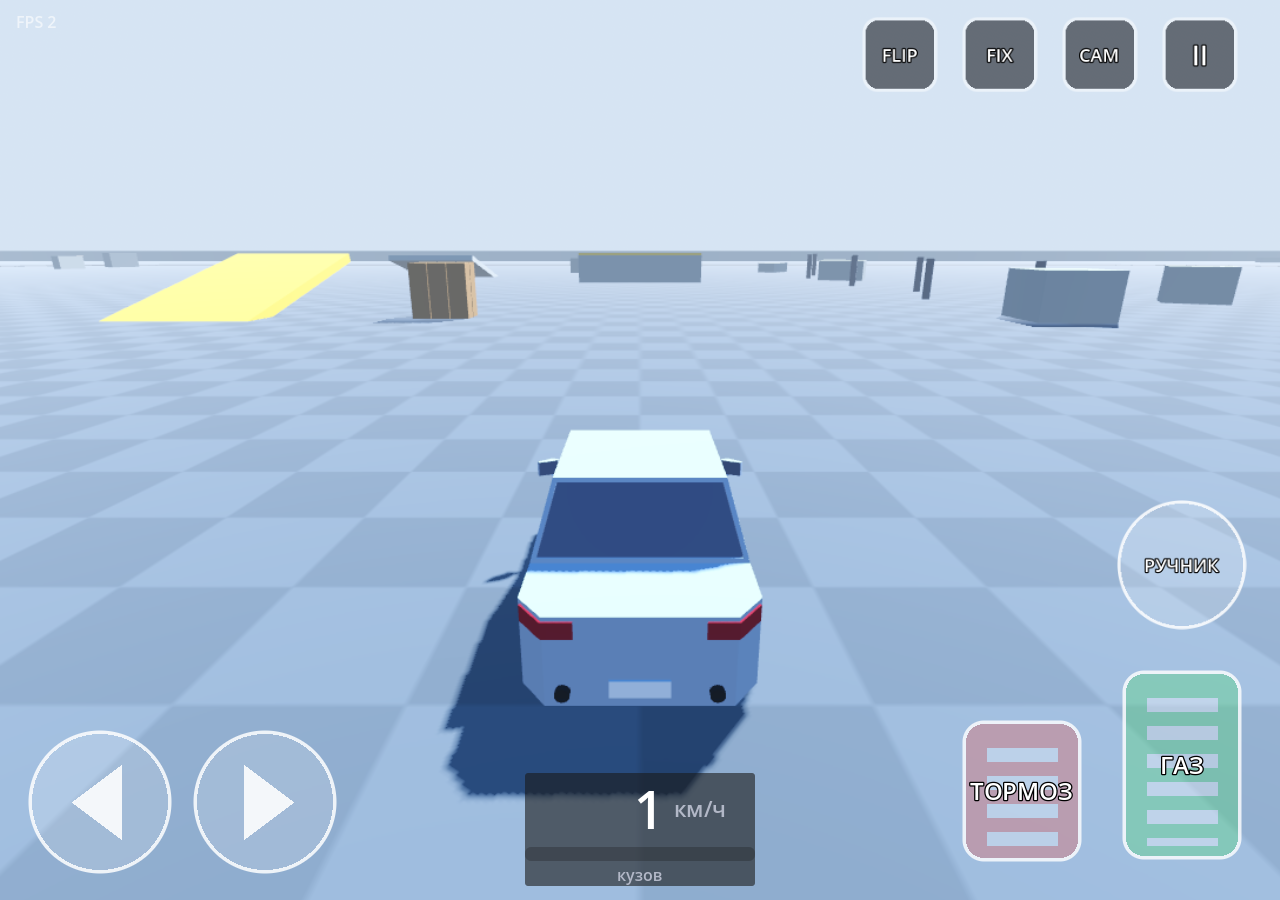
<file: play/index.html>
<!DOCTYPE html>
<html lang="en">
	<head>
		<meta charset="utf-8">
		<meta name="viewport" content="width=device-width, user-scalable=no, initial-scale=1.0">
		<title>Crash Sim</title>
		<style>
html, body, #canvas {
	margin: 0;
	padding: 0;
	border: 0;
}

body {
	color: white;
	background-color: black;
	overflow: hidden;
	touch-action: none;
}

#canvas {
	display: block;
}

#canvas:focus {
	outline: none;
}

#status, #status-splash, #status-progress {
	position: absolute;
	left: 0;
	right: 0;
}

#status, #status-splash {
	top: 0;
	bottom: 0;
}

#status {
	background-color: #242424;
	display: flex;
	flex-direction: column;
	justify-content: center;
	align-items: center;
	visibility: hidden;
}

#status-splash {
	max-height: 100%;
	max-width: 100%;
	margin: auto;
}

#status-splash.show-image--false {
	display: none;
}

#status-splash.fullsize--true {
	height: 100%;
	width: 100%;
	object-fit: contain;
}

#status-splash.use-filter--false {
	image-rendering: pixelated;
}

#status-progress, #status-notice {
	display: none;
}

#status-progress {
	bottom: 10%;
	width: 50%;
	margin: 0 auto;
}

#status-notice {
	background-color: #5b3943;
	border-radius: 0.5rem;
	border: 1px solid #9b3943;
	color: #e0e0e0;
	font-family: 'Noto Sans', 'Droid Sans', Arial, sans-serif;
	line-height: 1.3;
	margin: 0 2rem;
	overflow: hidden;
	padding: 1rem;
	text-align: center;
	z-index: 1;
}
		</style>
		<link id="-gd-engine-icon" rel="icon" type="image/png" href="index.icon.png" />
<link rel="apple-touch-icon" href="index.apple-touch-icon.png"/>

	</head>
	<body>
		<canvas id="canvas">
			Your browser does not support the canvas tag.
		</canvas>

		<noscript>
			Your browser does not support JavaScript.
		</noscript>

		<div id="status">
			<img id="status-splash" class="show-image--true fullsize--true use-filter--true" src="index.png" alt="">
			<progress id="status-progress"></progress>
			<div id="status-notice"></div>
		</div>

		<script src="index.js"></script>
		<script>
const GODOT_CONFIG = {"args":[],"canvasResizePolicy":2,"emscriptenPoolSize":8,"ensureCrossOriginIsolationHeaders":true,"executable":"index","experimentalVK":false,"fileSizes":{"index.pck":2385336,"index.wasm":37902138},"focusCanvas":true,"gdextensionLibs":[],"godotPoolSize":4};
const GODOT_THREADS_ENABLED = false;
const engine = new Engine(GODOT_CONFIG);

(function () {
	const statusOverlay = document.getElementById('status');
	const statusProgress = document.getElementById('status-progress');
	const statusNotice = document.getElementById('status-notice');

	let initializing = true;
	let statusMode = '';

	function setStatusMode(mode) {
		if (statusMode === mode || !initializing) {
			return;
		}
		if (mode === 'hidden') {
			statusOverlay.remove();
			initializing = false;
			return;
		}
		statusOverlay.style.visibility = 'visible';
		statusProgress.style.display = mode === 'progress' ? 'block' : 'none';
		statusNotice.style.display = mode === 'notice' ? 'block' : 'none';
		statusMode = mode;
	}

	function setStatusNotice(text) {
		while (statusNotice.lastChild) {
			statusNotice.removeChild(statusNotice.lastChild);
		}
		const lines = text.split('\n');
		lines.forEach((line) => {
			statusNotice.appendChild(document.createTextNode(line));
			statusNotice.appendChild(document.createElement('br'));
		});
	}

	function displayFailureNotice(err) {
		console.error(err);
		if (err instanceof Error) {
			setStatusNotice(err.message);
		} else if (typeof err === 'string') {
			setStatusNotice(err);
		} else {
			setStatusNotice('An unknown error occurred.');
		}
		setStatusMode('notice');
		initializing = false;
	}

	const missing = Engine.getMissingFeatures({
		threads: GODOT_THREADS_ENABLED,
	});

	if (missing.length !== 0) {
		if (GODOT_CONFIG['serviceWorker'] && GODOT_CONFIG['ensureCrossOriginIsolationHeaders'] && 'serviceWorker' in navigator) {
			let serviceWorkerRegistrationPromise;
			try {
				serviceWorkerRegistrationPromise = navigator.serviceWorker.getRegistration();
			} catch (err) {
				serviceWorkerRegistrationPromise = Promise.reject(new Error('Service worker registration failed.'));
			}
			// There's a chance that installing the service worker would fix the issue
			Promise.race([
				serviceWorkerRegistrationPromise.then((registration) => {
					if (registration != null) {
						return Promise.reject(new Error('Service worker already exists.'));
					}
					return registration;
				}).then(() => engine.installServiceWorker()),
				// For some reason, `getRegistration()` can stall
				new Promise((resolve) => {
					setTimeout(() => resolve(), 2000);
				}),
			]).then(() => {
				// Reload if there was no error.
				window.location.reload();
			}).catch((err) => {
				console.error('Error while registering service worker:', err);
			});
		} else {
			// Display the message as usual
			const missingMsg = 'Error\nThe following features required to run Godot projects on the Web are missing:\n';
			displayFailureNotice(missingMsg + missing.join('\n'));
		}
	} else {
		setStatusMode('progress');
		engine.startGame({
			'onProgress': function (current, total) {
				if (current > 0 && total > 0) {
					statusProgress.value = current;
					statusProgress.max = total;
				} else {
					statusProgress.removeAttribute('value');
					statusProgress.removeAttribute('max');
				}
			},
		}).then(() => {
			setStatusMode('hidden');
		}, displayFailureNotice);
	}
}());
		</script>
	</body>
</html>
</file>
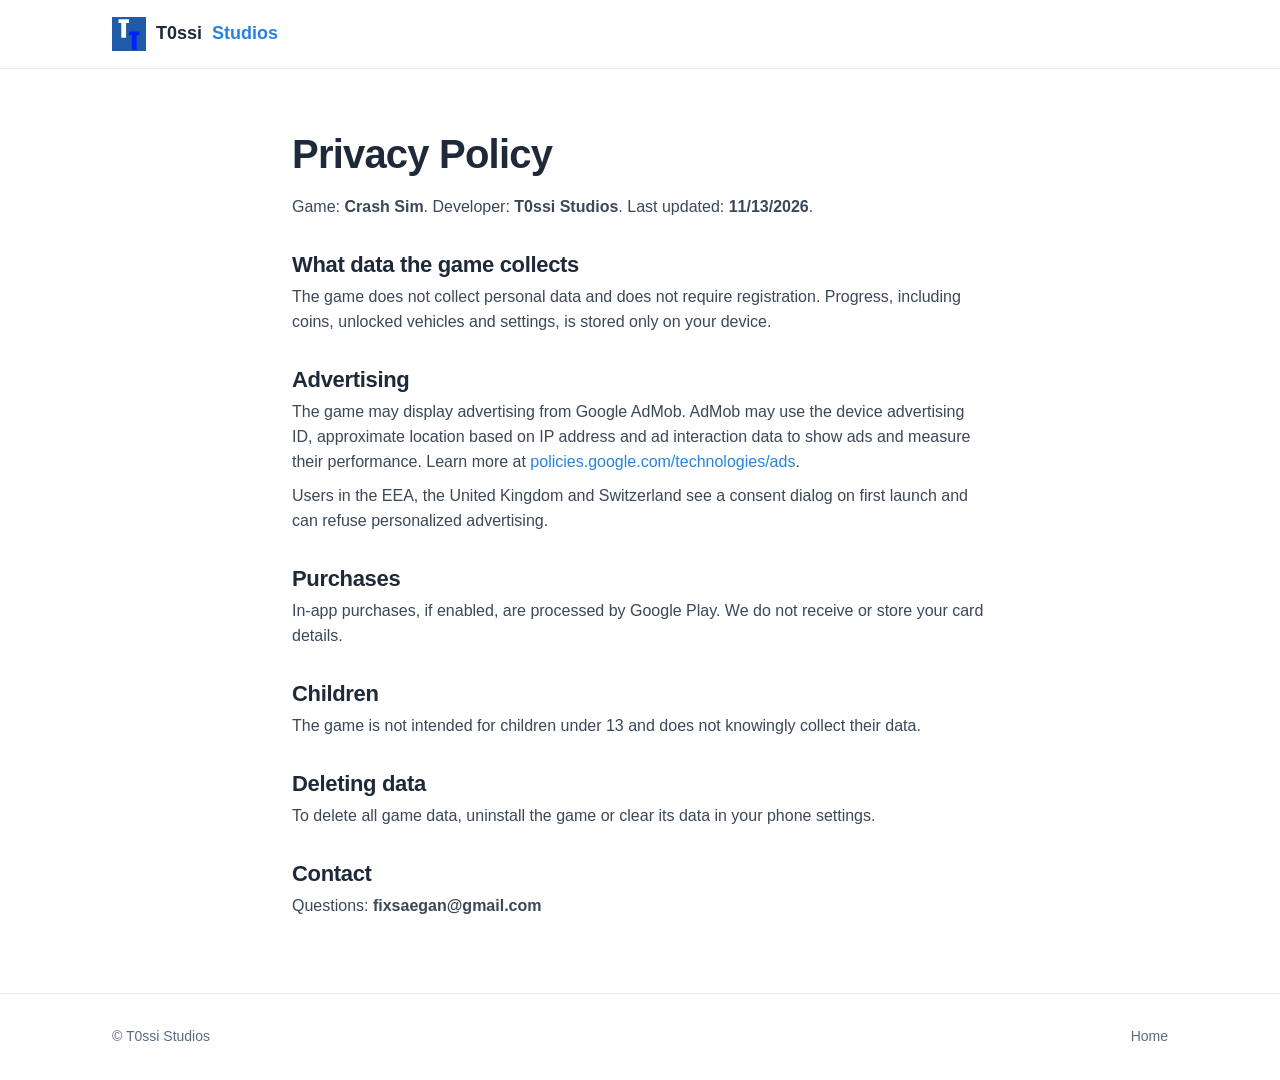
<file: privacy.html>
<!doctype html>
<html lang="en">
<head>
<meta charset="utf-8">
<meta name="viewport" content="width=device-width,initial-scale=1">
<title>Privacy Policy — T0ssi Studios</title>
<link rel="icon" href="favicon.svg" type="image/svg+xml">
<link rel="stylesheet" href="style.css">
</head>
<body>
<header class="nav"><div class="wrap"><a class="brand" href="index.html"><img src="assets/logo.svg" alt="">T0ssi <span>Studios</span></a></div></header>
<main class="doc">
  <h1>Privacy Policy</h1>
  <p>Game: <b>Crash Sim</b>. Developer: <b>T0ssi Studios</b>. Last updated: <b>11/13/2026</b>.</p>

  <h2>What data the game collects</h2>
  <p>The game does not collect personal data and does not require registration. Progress, including coins, unlocked vehicles and settings, is stored only on your device.</p>

  <h2>Advertising</h2>
  <p>The game may display advertising from Google AdMob. AdMob may use the device advertising ID, approximate location based on IP address and ad interaction data to show ads and measure their performance. Learn more at <a href="https://policies.google.com/technologies/ads">policies.google.com/technologies/ads</a>.</p>
  <p>Users in the EEA, the United Kingdom and Switzerland see a consent dialog on first launch and can refuse personalized advertising.</p>

  <h2>Purchases</h2>
  <p>In-app purchases, if enabled, are processed by Google Play. We do not receive or store your card details.</p>

  <h2>Children</h2>
  <p>The game is not intended for children under 13 and does not knowingly collect their data.</p>

  <h2>Deleting data</h2>
  <p>To delete all game data, uninstall the game or clear its data in your phone settings.</p>

  <h2>Contact</h2>
  <p>Questions: <b>fixsaegan@gmail.com</b></p>
</main>
<footer><div class="wrap"><span>© T0ssi Studios</span><a href="index.html">Home</a></div></footer>
</body>
</html>
</file>
<file: style.css>
:root{
  --text:#1E2A3A; --muted:#5C6B7E; --bg:#FFFFFF; --soft:#F4F8FC; --soft2:#E9F2FB;
  --line:#E3EAF2; --blue:#2783DE; --blue-d:#1B6BBD; --blue-l:#E5F2FC; --radius:12px;
  --shadow:0 1px 2px rgba(16,42,80,.05),0 8px 24px rgba(16,42,80,.06);
}
*{box-sizing:border-box;margin:0;padding:0}
html{scroll-behavior:smooth}
@media (prefers-reduced-motion:reduce){html{scroll-behavior:auto}*{transition:none!important;animation:none!important}}
body{font:16px/1.55 -apple-system,BlinkMacSystemFont,"Segoe UI",Roboto,"Helvetica Neue",Arial,sans-serif;color:var(--text);background:var(--bg)}
a{color:var(--blue);text-decoration:none}
img{max-width:100%;display:block}
.wrap{max-width:1120px;margin:0 auto;padding:0 32px}
@media (max-width:640px){.wrap{padding:0 20px}}
:focus-visible{outline:3px solid var(--blue);outline-offset:2px;border-radius:6px}

/* nav */
.nav{position:sticky;top:0;z-index:10;background:rgba(255,255,255,.88);backdrop-filter:blur(10px);border-bottom:1px solid var(--line)}
.nav .wrap{display:flex;align-items:center;justify-content:space-between;height:68px}
.brand{display:flex;align-items:center;gap:10px;font-weight:700;font-size:18px;color:var(--text)}
.brand img{width:34px;height:34px}
.brand span{color:var(--blue)}
.links{display:flex;gap:28px;align-items:center}
.links a{color:var(--muted);font-weight:500}
.links a:hover{color:var(--text)}
.links a.btn-primary,.links a.btn-primary:hover{color:#fff}
@media (max-width:760px){.links a:not(.btn){display:none}}

/* buttons */
.btn{display:inline-flex;align-items:center;justify-content:center;gap:10px;min-height:48px;padding:0 22px;border-radius:10px;font-weight:600;font-size:16px;border:1px solid transparent;transition:background .15s,transform .15s,border-color .15s;cursor:pointer}
.btn:hover{transform:translateY(-1px)}
.btn-primary{background:var(--blue);color:#fff}
.btn-primary:hover{background:var(--blue-d)}
.btn-ghost{background:#fff;color:var(--blue);border-color:#BFD9F3}
.btn-ghost:hover{background:var(--blue-l)}
.btn-sm{min-height:40px;padding:0 16px;font-size:15px}
.btn svg{width:20px;height:20px}

/* hero */
.hero{background:linear-gradient(180deg,var(--soft) 0%,#fff 100%);padding:80px 0 64px;overflow:hidden}
.hero .wrap{display:grid;grid-template-columns:1.05fr 1fr;gap:48px;align-items:center}
@media (max-width:900px){.hero .wrap{grid-template-columns:1fr}.hero{padding:48px 0}}
.eyebrow{display:inline-block;background:var(--blue-l);color:var(--blue-d);font-weight:600;font-size:14px;padding:6px 12px;border-radius:999px;margin-bottom:20px}
h1{font-size:clamp(40px,6vw,64px);line-height:1.05;letter-spacing:-.02em;margin-bottom:20px}
h1 em{font-style:normal;color:var(--blue)}
.lead{font-size:19px;color:var(--muted);max-width:520px;margin-bottom:32px}
.cta{display:flex;gap:12px;flex-wrap:wrap}
.meta{display:flex;gap:24px;margin-top:32px;color:var(--muted);font-size:14px;flex-wrap:wrap}
.meta b{display:block;color:var(--text);font-size:22px}
.shot-main{position:relative;aspect-ratio:16/9;border-radius:16px;background:linear-gradient(135deg,#DCEBFA,#F4F9FE);border:1px solid var(--line);box-shadow:var(--shadow);overflow:hidden;display:grid;place-items:center}
.shot-main img{width:100%;height:100%;object-fit:cover;position:absolute;inset:0}
.shot-main .ph{text-align:center;color:var(--muted);font-size:14px}
.shot-main .ph{display:flex;flex-direction:column;align-items:center;gap:8px;padding:16px}
.shot-main .ph svg{width:96px;display:block;color:var(--blue)}

/* sections */
section{padding:88px 0}
@media (max-width:640px){section{padding:56px 0}}
.sec-head{max-width:640px;margin-bottom:48px}
h2{font-size:clamp(28px,4vw,40px);line-height:1.15;letter-spacing:-.015em;margin-bottom:12px}
.sec-head p{color:var(--muted);font-size:18px}
.alt{background:var(--soft)}

.features{display:grid;grid-template-columns:repeat(3,1fr);gap:16px}
@media (max-width:900px){.features{grid-template-columns:repeat(2,1fr)}}
@media (max-width:560px){.features{grid-template-columns:1fr}}
.card{background:#fff;border:1px solid var(--line);border-radius:var(--radius);padding:24px}
.card .ic{width:44px;height:44px;border-radius:10px;background:var(--blue-l);color:var(--blue);display:grid;place-items:center;margin-bottom:16px}
.card .ic svg{width:22px;height:22px}
.card h3{font-size:18px;margin-bottom:6px}
.card p{color:var(--muted);font-size:15px}

.gallery{display:grid;grid-template-columns:repeat(3,1fr);gap:16px}
@media (max-width:900px){.gallery{grid-template-columns:repeat(2,1fr)}}
@media (max-width:560px){.gallery{grid-template-columns:1fr}}
.gallery button{border:1px solid var(--line);border-radius:var(--radius);overflow:hidden;background:var(--soft2);aspect-ratio:16/9;cursor:zoom-in;padding:0}
.gallery img{width:100%;height:100%;object-fit:cover;transition:transform .3s}
.gallery button:hover img{transform:scale(1.03)}
.empty{border:1px dashed #BFD9F3;border-radius:var(--radius);padding:32px;text-align:center;color:var(--muted);background:#fff}
.lightbox{position:fixed;inset:0;background:rgba(10,20,35,.85);display:none;place-items:center;z-index:50;padding:24px}
.lightbox.open{display:grid}
.lightbox img{max-height:90vh;border-radius:10px}

.compare{display:grid;grid-template-columns:1fr 1fr;gap:16px}
@media (max-width:760px){.compare{grid-template-columns:1fr}}
.plan{border:1px solid var(--line);border-radius:var(--radius);padding:32px;background:#fff}
.plan.full{border-color:var(--blue);box-shadow:0 0 0 3px var(--blue-l)}
.plan .tag{font-size:14px;font-weight:600;color:var(--muted);margin-bottom:8px}
.plan.full .tag{color:var(--blue)}
.plan h3{font-size:24px;margin-bottom:16px}
.plan ul{list-style:none;margin-bottom:24px}
.plan li{padding:8px 0 8px 28px;position:relative;border-top:1px solid var(--line);font-size:15px}
.plan li:first-child{border-top:0}
.plan li::before{content:"";position:absolute;left:0;top:13px;width:16px;height:16px;border-radius:50%;background:var(--blue-l) url("data:image/svg+xml,%3Csvg xmlns='http://www.w3.org/2000/svg' viewBox='0 0 16 16'%3E%3Cpath d='M4 8.5l2.5 2.5L12 5.5' fill='none' stroke='%232783DE' stroke-width='2' stroke-linecap='round'/%3E%3C/svg%3E") center/12px no-repeat}
.plan li.no{color:var(--muted)}
.plan li.no::before{background:#F0F2F5 url("data:image/svg+xml,%3Csvg xmlns='http://www.w3.org/2000/svg' viewBox='0 0 16 16'%3E%3Cpath d='M5 5l6 6M11 5l-6 6' stroke='%239AA6B4' stroke-width='2' stroke-linecap='round'/%3E%3C/svg%3E") center/12px no-repeat}

.download{background:var(--blue);color:#fff;border-radius:20px;padding:56px;display:grid;grid-template-columns:1.2fr 1fr;gap:40px;align-items:center}
@media (max-width:860px){.download{grid-template-columns:1fr;padding:32px}}
.download h2{color:#fff}
.download p{color:#D8E9FA}
.download .btn-primary{background:#fff;color:var(--blue-d)}
.download .btn-primary:hover{background:var(--blue-l)}
.download .btn-ghost{background:transparent;color:#fff;border-color:rgba(255,255,255,.5)}
.download .btn-ghost:hover{background:rgba(255,255,255,.1)}
.steps{list-style:none;counter-reset:s;display:grid;gap:12px}
.steps li{counter-increment:s;background:rgba(255,255,255,.1);border-radius:10px;padding:14px 16px 14px 52px;position:relative;font-size:15px}
.steps li::before{content:counter(s);position:absolute;left:14px;top:12px;width:26px;height:26px;border-radius:50%;background:#fff;color:var(--blue-d);font-weight:700;display:grid;place-items:center;font-size:14px}
.small{font-size:14px;color:#CFE3F8;margin-top:16px}

.studio{display:grid;grid-template-columns:auto 1fr;gap:32px;align-items:center;max-width:820px}
.studio img{width:96px;height:96px}
@media (max-width:560px){.studio{grid-template-columns:1fr}}
.studio p{color:var(--muted);font-size:17px}

footer{border-top:1px solid var(--line);padding:32px 0;color:var(--muted);font-size:14px}
footer .wrap{display:flex;justify-content:space-between;gap:16px;flex-wrap:wrap}
footer a{color:var(--muted)}
footer a:hover{color:var(--blue)}

/* legal page */
.doc{max-width:760px;margin:0 auto;padding:64px 32px}
.doc h1{font-size:40px}
.doc h2{font-size:22px;margin:32px 0 8px}
.doc p,.doc li{color:#3B4859;margin-bottom:10px}
.doc ul{padding-left:20px}
</file>
